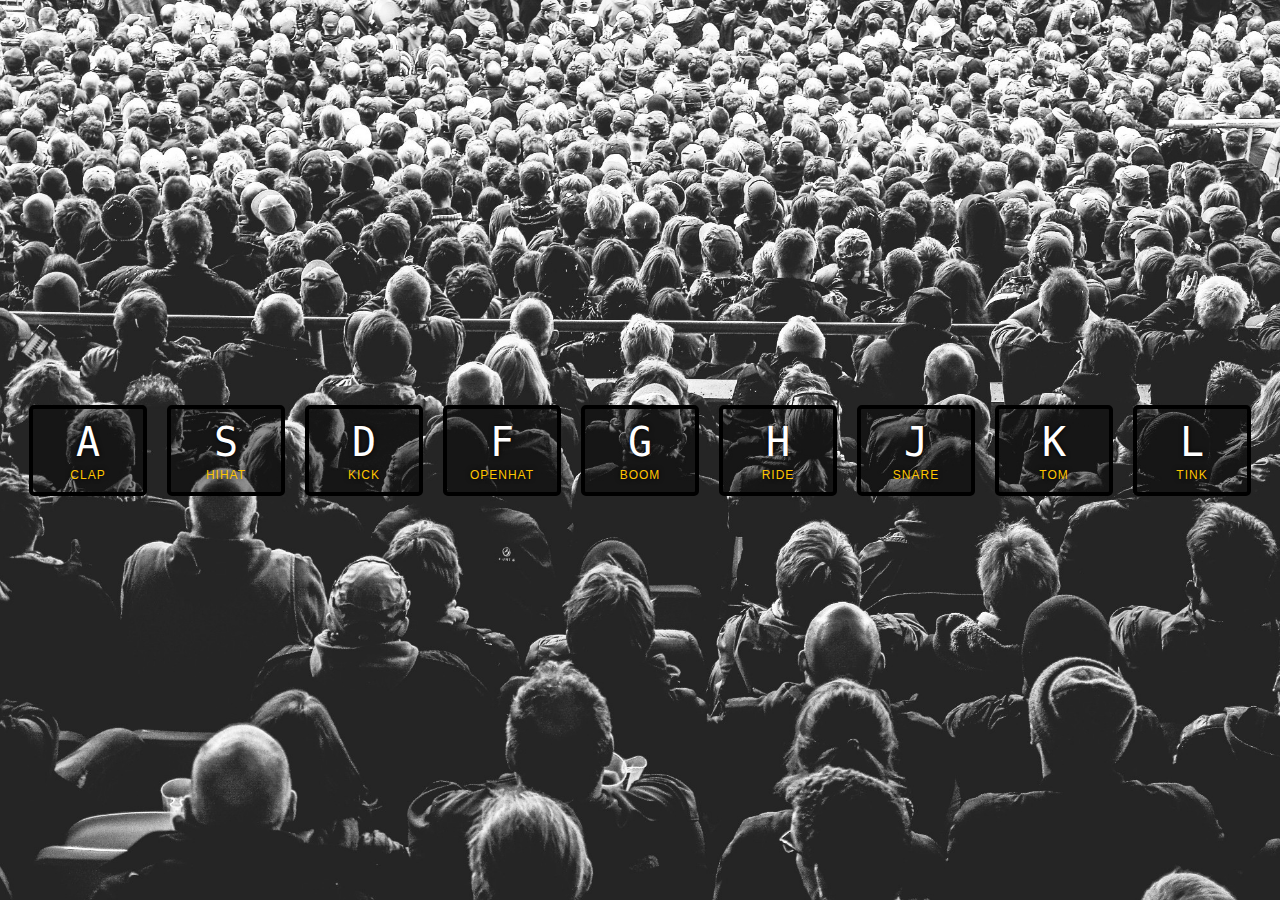
<file: JavaScript30/Project-1_Drum-kit/index.html>
<!DOCTYPE html>
<html lang="en">
<head>
  <meta charset="UTF-8">
  <title>JS Drum Kit</title>
  <link rel="stylesheet" href="style.css">
</head>
<body>


  <div class="keys">
    <div data-key="a" class="key">
      <kbd>A</kbd>
      <span class="sound">clap</span>
    </div>
    <div data-key="s" class="key">
      <kbd>S</kbd>
      <span class="sound">hihat</span>
    </div>
    <div data-key="d" class="key">
      <kbd>D</kbd>
      <span class="sound">kick</span>
    </div>
    <div data-key="f" class="key">
      <kbd>F</kbd>
      <span class="sound">openhat</span>
    </div>
    <div data-key="g" class="key">
      <kbd>G</kbd>
      <span class="sound">boom</span>
    </div>
    <div data-key="h" class="key">
      <kbd>H</kbd>
      <span class="sound">ride</span>
    </div>
    <div data-key="j" class="key">
      <kbd>J</kbd>
      <span class="sound">snare</span>
    </div>
    <div data-key="k" class="key">
      <kbd>K</kbd>
      <span class="sound">tom</span>
    </div>
    <div data-key="l" class="key">
      <kbd>L</kbd>
      <span class="sound">tink</span>
    </div>
  </div>

  <audio data-key="a" src="sounds/clap.wav"></audio>
  <audio data-key="s" src="sounds/hihat.wav"></audio>
  <audio data-key="d" src="sounds/kick.wav"></audio>
  <audio data-key="f" src="sounds/openhat.wav"></audio>
  <audio data-key="g" src="sounds/boom.wav"></audio>
  <audio data-key="h" src="sounds/ride.wav"></audio>
  <audio data-key="j" src="sounds/snare.wav"></audio>
  <audio data-key="k" src="sounds/tom.wav"></audio>
  <audio data-key="l" src="sounds/tink.wav"></audio>

<script src="main.js"></script>
</body>
</html>
</file>
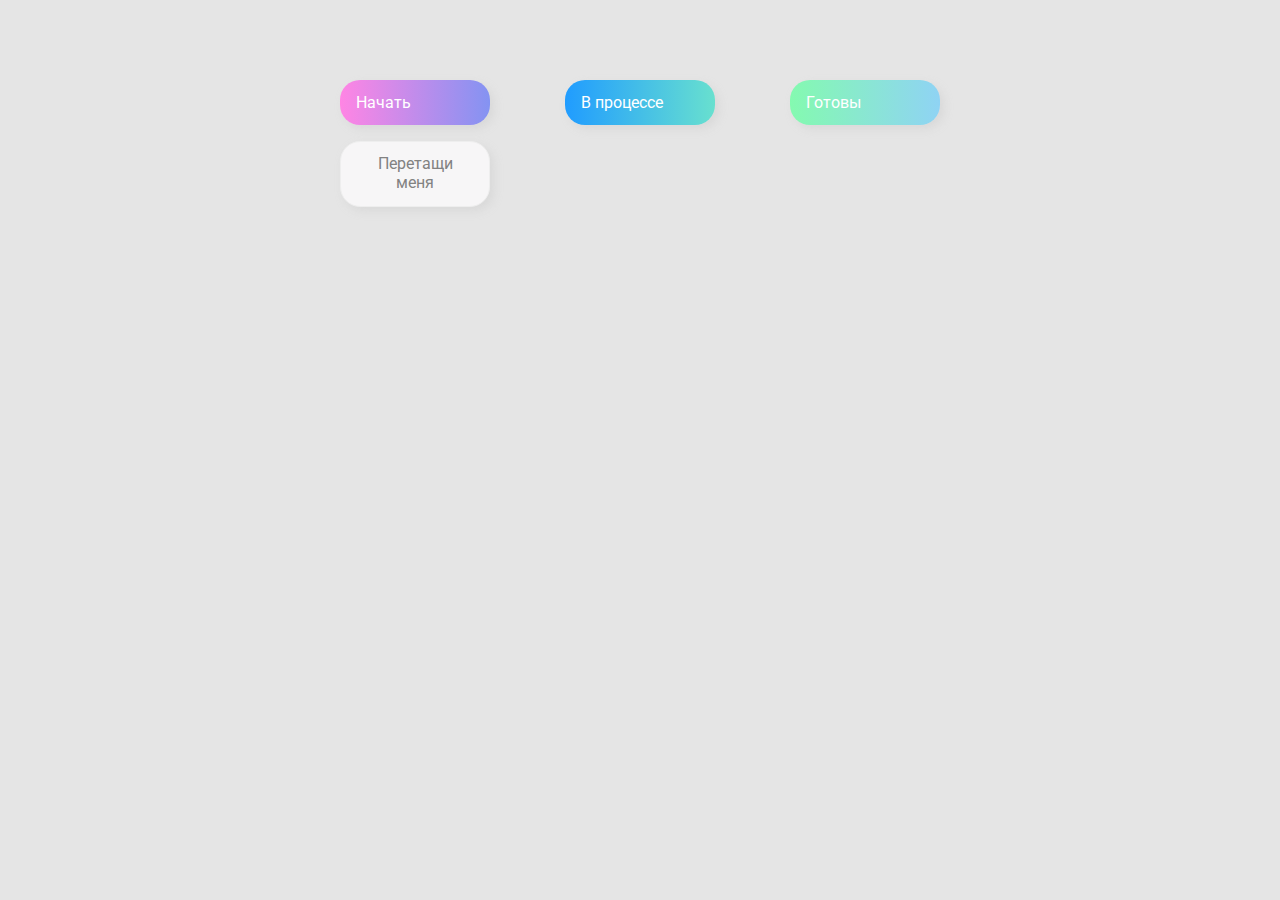
<file: Marathon_of_Vladilen/Project_2/index.html>
<!DOCTYPE html>
<html lang="ru">
  <head>
    <meta charset="UTF-8">
    <meta name="viewport" content="width=device-width, initial-scale=1.0">
    <link rel="stylesheet" href="styles.css">
    <title>Drag & Drop | Проект 2</title>
  </head>
  <body>
    <div>
      <div class="row">
          <div class="col-header start">Начать</div>
          <div class="col-header progress">В процессе</div>
          <div class="col-header done">Готовы</div>
      </div>
      <div class="row">
        <div class="placeholder">
          <div class="item" draggable="true">Перетащи меня</div>
        </div>
        <div class="placeholder"></div>
        <div class="placeholder"></div>
      </div>
    </div>
    <script src="main.js"></script>
  </body>
</html>
</file>
<file: JavaScript30/Project-1_Drum-kit/style.css>
html {
  font-size: 10px;
  background: url('./background.jpg') bottom center;
  background-size: cover;
}

body,html {
  margin: 0;
  padding: 0;
  font-family: sans-serif;
}

.keys {
  display: flex;
  flex: 1;
  min-height: 100vh;
  align-items: center;
  justify-content: center;
}

.key {
  border: .4rem solid black;
  border-radius: .5rem;
  margin: 1rem;
  font-size: 1.5rem;
  padding: 1rem .5rem;
  transition: all .07s ease;
  width: 10rem;
  text-align: center;
  color: white;
  background: rgba(0,0,0,0.4);
  text-shadow: 0 0 .5rem black;
  user-select: none;
}

.playing {
  transform: scale(1.1);
  border-color: #ffc600;
  box-shadow: 0 0 1rem #ffc600;
}

kbd {
  display: block;
  font-size: 4rem;
}

.sound {
  font-size: 1.2rem;
  text-transform: uppercase;
  letter-spacing: .1rem;
  color: #ffc600;
}
</file>
<file: Marathon_of_Vladilen/Project_2/styles.css>
@import url('https://fonts.googleapis.com/css?family=Roboto&display=swap');

* {
  box-sizing: border-box;
}

body {
  font-family: 'Roboto', sans-serif;
  background-color: #e5e5e5;
  display: flex;
  padding-top: 5rem;
  justify-content: center;
  overflow: hidden;
  margin: 0;
}

.row {
  display: flex;
  width: 600px;
  justify-content: space-between;
  margin-bottom: 1rem;
}

.col-header {
  width: 150px;
  box-shadow: 4px 4px 9px rgba(198, 198, 198, 0.36);
  border-radius: 20px;
  padding: 0.8rem 1rem;
  color: #fff;
}

.item {
  width: 150px;
  height: 66px;
  border: 1px solid #eee;
  box-shadow: 4px 4px 9px rgba(198, 198, 198, 0.36);
  border-radius: 20px;
  background: #f7f6f7;
  padding: 0.8rem 1rem;
  color: #828282;
  text-align: center;
  cursor: grab;
}

.item:active {
  cursor: grabbing;
}

.placeholder {
  width: 150px;
  height: 66px;
}

.start {
  background: linear-gradient(90deg, #ff85e4 0%, #229efd 179.25%);
}

.progress {
  background: linear-gradient(90deg, #209cff 0%, #68e0cf 100%);
}

.done {
  background: linear-gradient(90deg, #84fab0 0%, #8fd3f4 100%);
}

.hold {
  border: 3px solid mediumpurple;
}

.hide {
  display: none;
}

.hovered {
  border-bottom: 3px dashed #8FD3F4;
}
</file>
